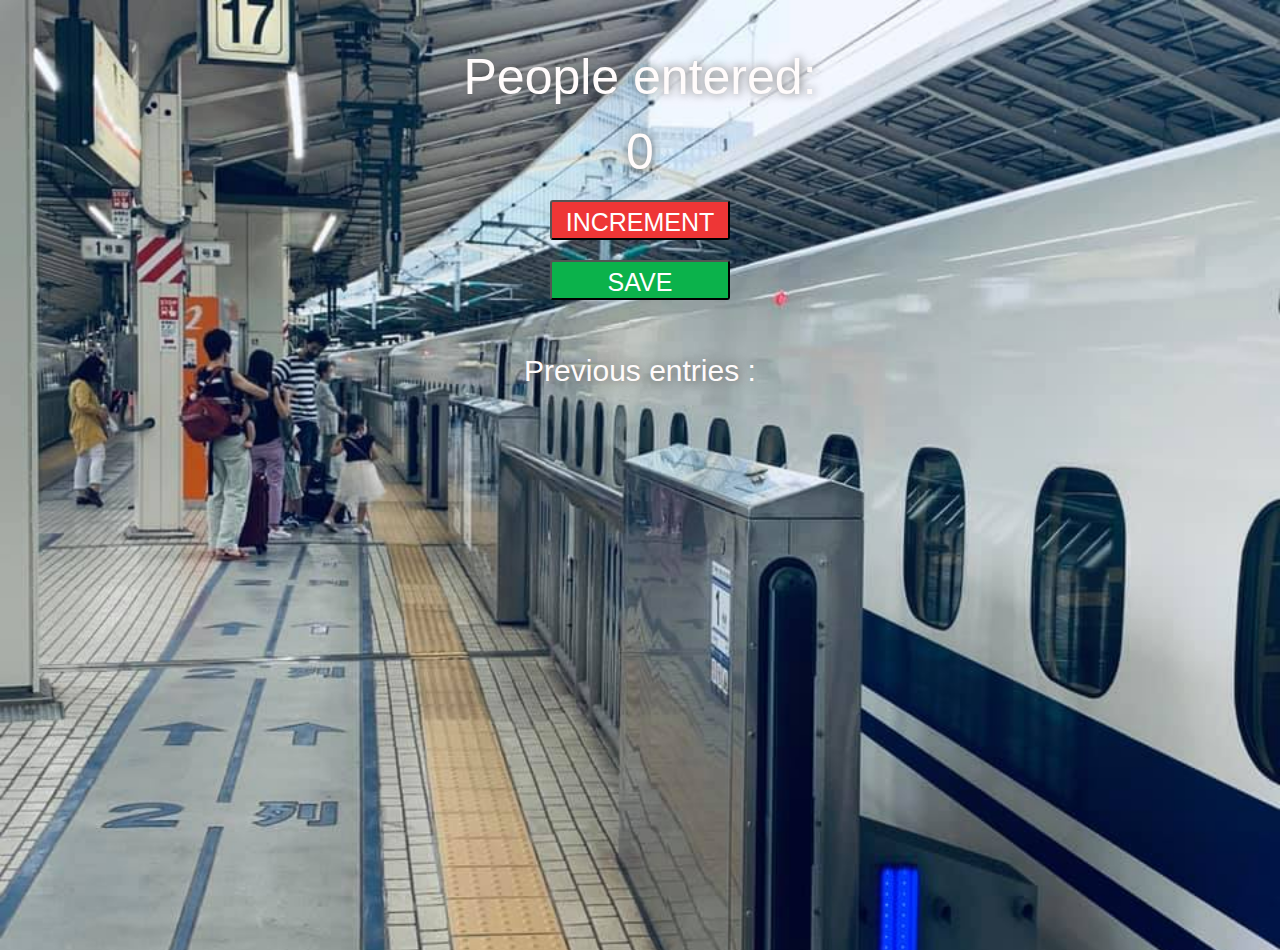
<file: index.html>
<html>
  <head>
    <meta charset="UTF-8">
    <meta name="viewport" content="width=device-width, initial-scale=1">
    <link rel="stylesheet" href="https://maxcdn.bootstrapcdn.com/bootstrap/3.4.1/css/bootstrap.min.css">
    <link rel="stylesheet" href="index.css">

  </head>
  <body>
    <h1>People entered: </h1>
    <h2 id = "count-el">0</h2>
    <!-- Create an increment btn with the id= increment-btn -->
    <button id = "increment-btn" onclick= "increment()">INCREMENT</button>
    <!-- Create a SAVE button
    Set the id to "save-btn" and call the save() fuction when its clicked -->
    <br>
    <button id = "save-btn" onclick="save()">SAVE</button>
    <p id = "save-el">Previous entries :</p>
    <script src= "index.js"></script>
  </body>
</html>
</file>
<file: index.css>
body, html{
  min-height: 100%;
}
body{
  background-image:url(train.jpeg);
  object-fit: cover;
  background-size: cover;
  text-align: center;
}
h1{
  color:rgb(255, 251, 251);
 text-shadow: rgb(107, 107, 104) 1px 0 10px;
  text-align: center;
  font-size: 50px;
  padding: auto;
  margin-top: 50px;
}
#count-el{
  font-size: 50px;
  margin-top: 20px;
  color:rgb(255, 251, 251);
 text-shadow: rgb(107, 107, 104) 1px 0 10px;
}
#increment-btn{
  background-color: rgb(238, 54, 54);
  color: white;
  padding: 3px;
  margin-top: 10px;
  font-size: 25px;
  border-radius: 3px;
  width: 180px;
  height: 40px;
  transition: 1s;
  cursor: pointer;
}
#increment-btn:hover{
  background-color: rgb(92, 82, 82);
  color: rgb(175, 169, 169);
}
#save-btn{
  background-color: rgb(11, 178, 75);
  color:white;
  padding: 3px;
  margin-top: 20px;
  font-size: 25px;
  border-radius: 3px;
  width: 180px;
  height: 40px;
  transition: 1s;
  cursor: pointer;
}
#save-btn:hover{
  background-color: rgb(92, 82, 82);
  color: rgb(175, 169, 169);
}
#save-el{
color:rgb(255, 251, 251);
 text-shadow: rgb(107, 107, 104) 1px 0 10px;
  text-align: center;
  font-size: 30px;
  padding: auto;
  margin-top: 50px;
}
</file>
